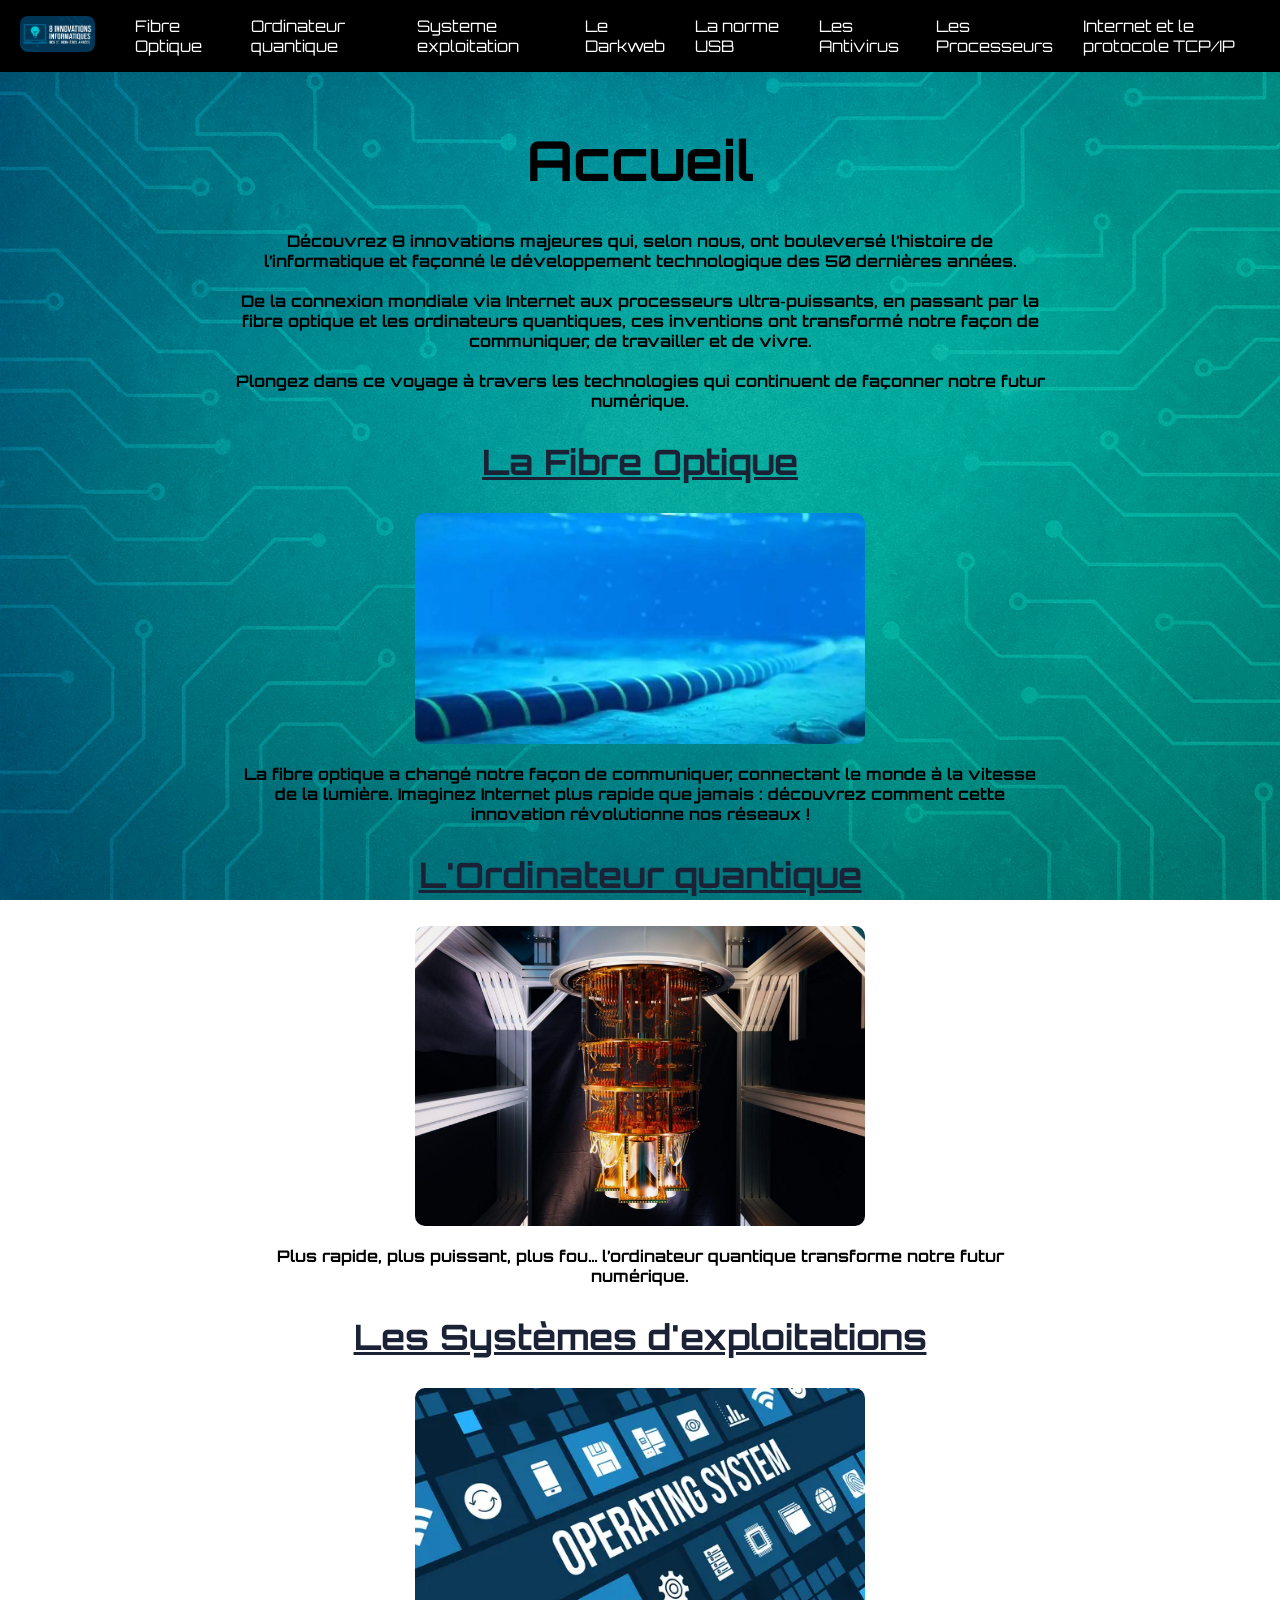
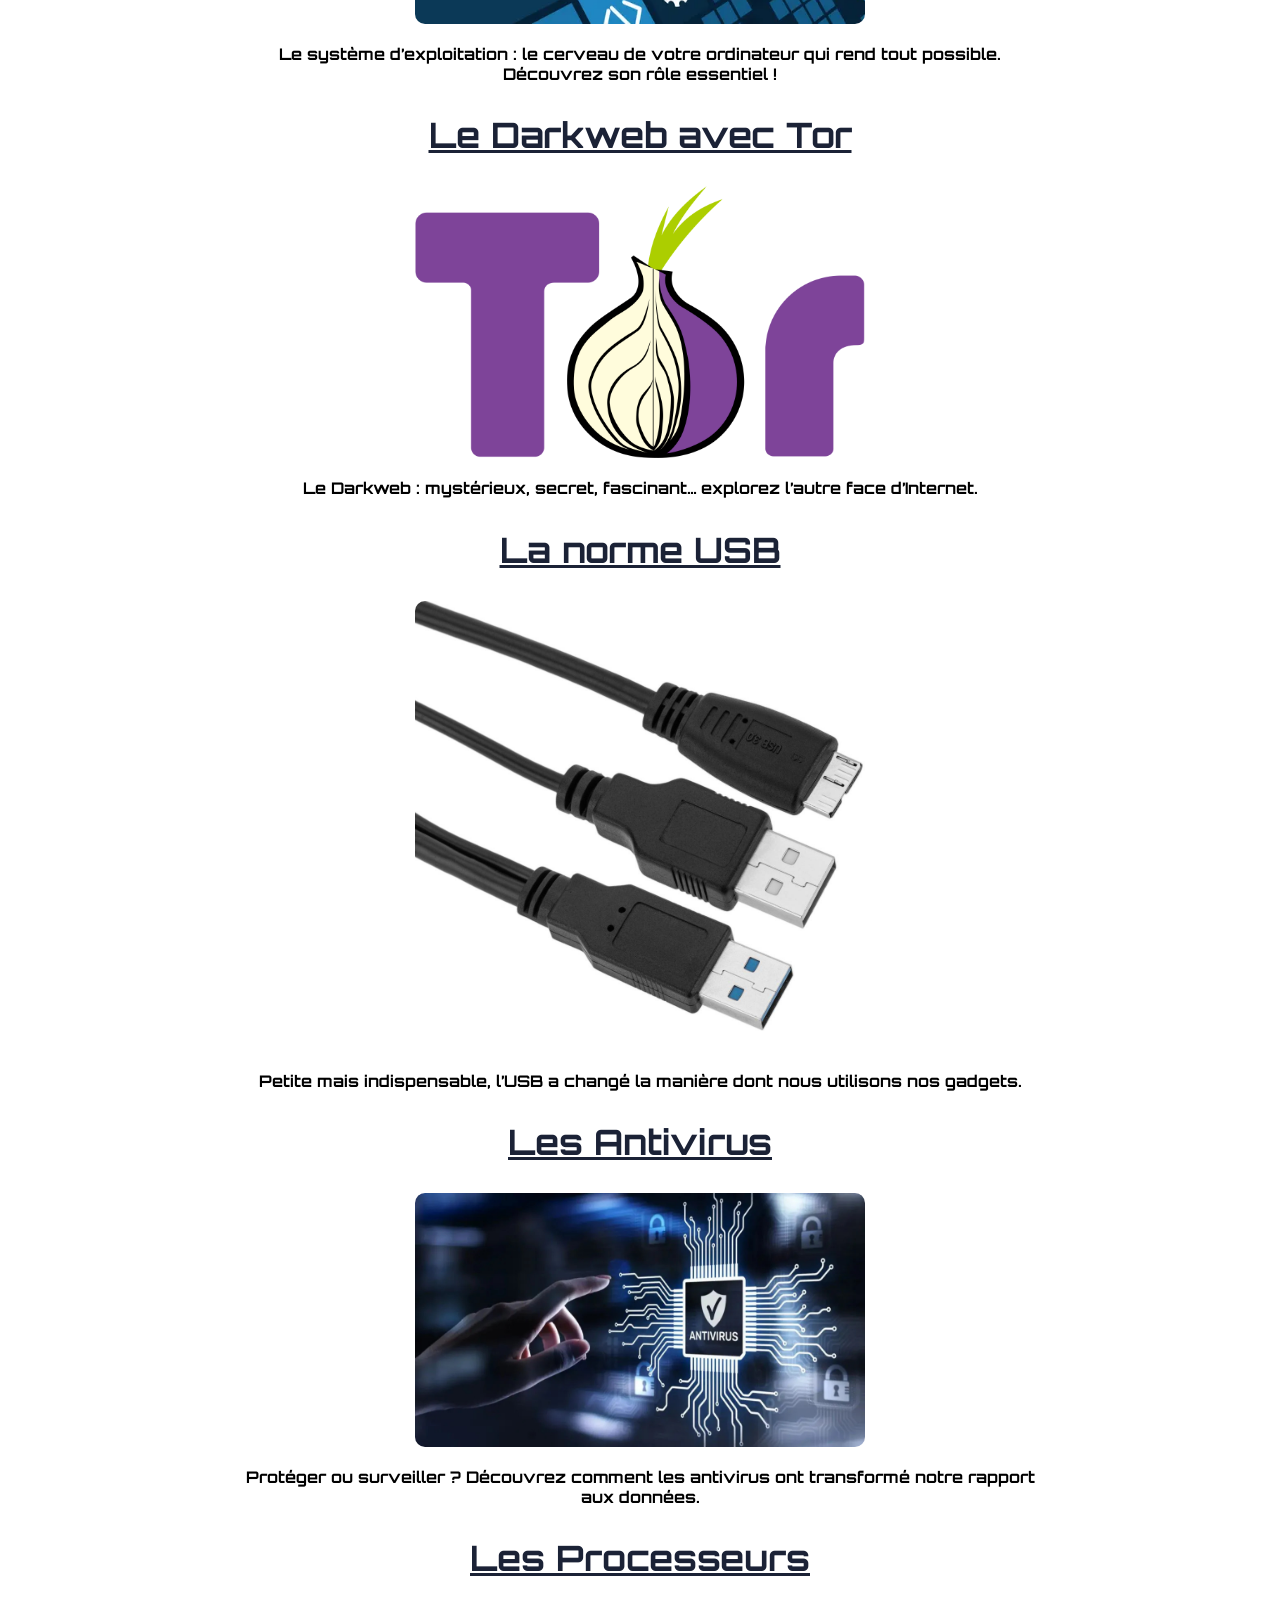
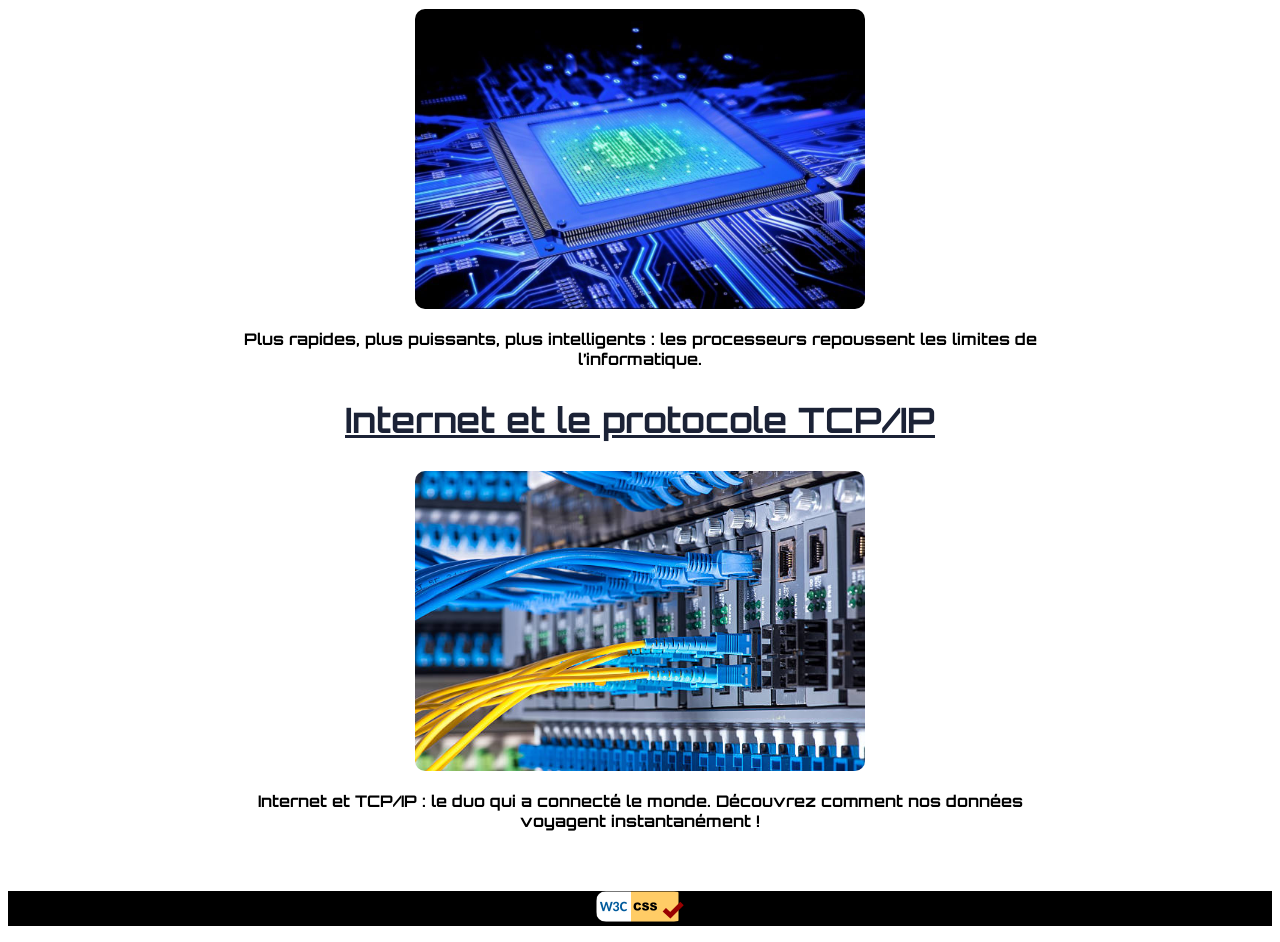
<file: index.html>
<!DOCTYPE html>
<html lang="fr">
	<head>
		<title>Les 8 inventions informatiques</title>
		<link rel ="stylesheet" type ="text/css" href ="style.css">
		<link rel="icon" type="image/png" href="image/Favicon.png">
		<meta charset="utf-8">
	</head>
	<body>
		<header>
			<a href="index.html"><img src="image/logo.png" class="imagetitre" alt="Titre"/></a>
			<nav>
				<ul>
					<li><a href="page/FibreOptique.html">Fibre Optique</a></li>
					<li><a href="page/OrdinateurQuantique.html">Ordinateur quantique</a></li>
					<li><a href="page/SystemeExploitation.html">Systeme exploitation</a></li>
					<li><a href="page/Darkweb.html">Le Darkweb</a></li>
					<li><a href="page/normeUSB.html">La norme USB</a></li>
					<li><a href="page/Antivirus.html">Les Antivirus</a></li>
					<li><a href="page/processeur.html">Les Processeurs</a></li>
					<li><a href="page/internet.html">Internet et le protocole TCP/IP</a></li>
				</ul>
			</nav>
		</header>
		<div class="contenu">
			<h1>Accueil</h1> 
			<b>
				<p>Découvrez 8 innovations majeures qui, selon nous, ont bouleversé l’histoire de l’informatique et façonné le développement technologique des 50 dernières années. <br></br> De la connexion mondiale via Internet aux processeurs ultra‑puissants, en passant par la fibre optique et les ordinateurs quantiques, ces inventions ont transformé notre façon de communiquer, de travailler et de vivre. <br></br> Plongez dans ce voyage à travers les technologies qui continuent de façonner notre futur numérique. </p>
			<h2><u>La Fibre Optique</u></h2>
				<a href="page/FibreOptique.html"><img src="image/fibre.jpg" alt="FIbre Optique"/></a>
				<p>La fibre optique a changé notre façon de communiquer, connectant le monde à la vitesse de la lumière. Imaginez Internet plus rapide que jamais : découvrez comment cette innovation révolutionne nos réseaux !</p>
			<h2><u>L'Ordinateur quantique</u></h2>
				<a href="page/OrdinateurQuantique.html"><img src="image/ordi-quantique.jpg" alt="OrdinateurQuantique"/></a>
				<p>Plus rapide, plus puissant, plus fou… l’ordinateur quantique transforme notre futur numérique.</p>
			<h2><u>Les Systèmes d'exploitations</u></h2>
				<a href="page/SystemeExploitation.html"><img src="image/systeme-exploitation.png" alt="SystemeExploitation"/></a>
				<p>Le système d’exploitation : le cerveau de votre ordinateur qui rend tout possible. Découvrez son rôle essentiel !</p>
			<h2><u>Le Darkweb avec Tor</u></h2>
				<a href="page/Darkweb.html"><img src="image/tor.png" alt="Tor"/></a>
				<p>Le Darkweb : mystérieux, secret, fascinant… explorez l’autre face d’Internet.</p>
			<h2><u>La norme USB</u></h2>
				<a href="page/normeUSB.html"><img src="image/USB.jpg" alt="Norme USB"/></a>
				<p>Petite mais indispensable, l’USB a changé la manière dont nous utilisons nos gadgets.</p>
			<h2><u>Les Antivirus</u></h2>
				<a href="page/Antivirus.html"><img src="image/antivirus.jpg" alt="Antivirus"/></a>
				<p>Protéger ou surveiller ? Découvrez comment les antivirus ont transformé notre rapport aux données.</p>
			<h2><u>Les Processeurs</u></h2>
				<a href="page/processeur.html"><img src="image/processeur.jpg" alt="Processeur"/></a>
				<p>Plus rapides, plus puissants, plus intelligents : les processeurs repoussent les limites de l’informatique.</p>
			<h2><u>Internet et le protocole TCP/IP</u></h2>
				<a href="page/internet.html"><img src="image/internet.jpg" alt="Internet"></a>
				<p>Internet et TCP/IP : le duo qui a connecté le monde. Découvrez comment nos données voyagent instantanément !</p>
			</b>
		</div>
		<footer>
			<p><img style="border:0;width:88px;height:31px" src="image/vcss.png" alt="CSS Valide !"/></p>
		</footer>
	</body>
</html>
</file>
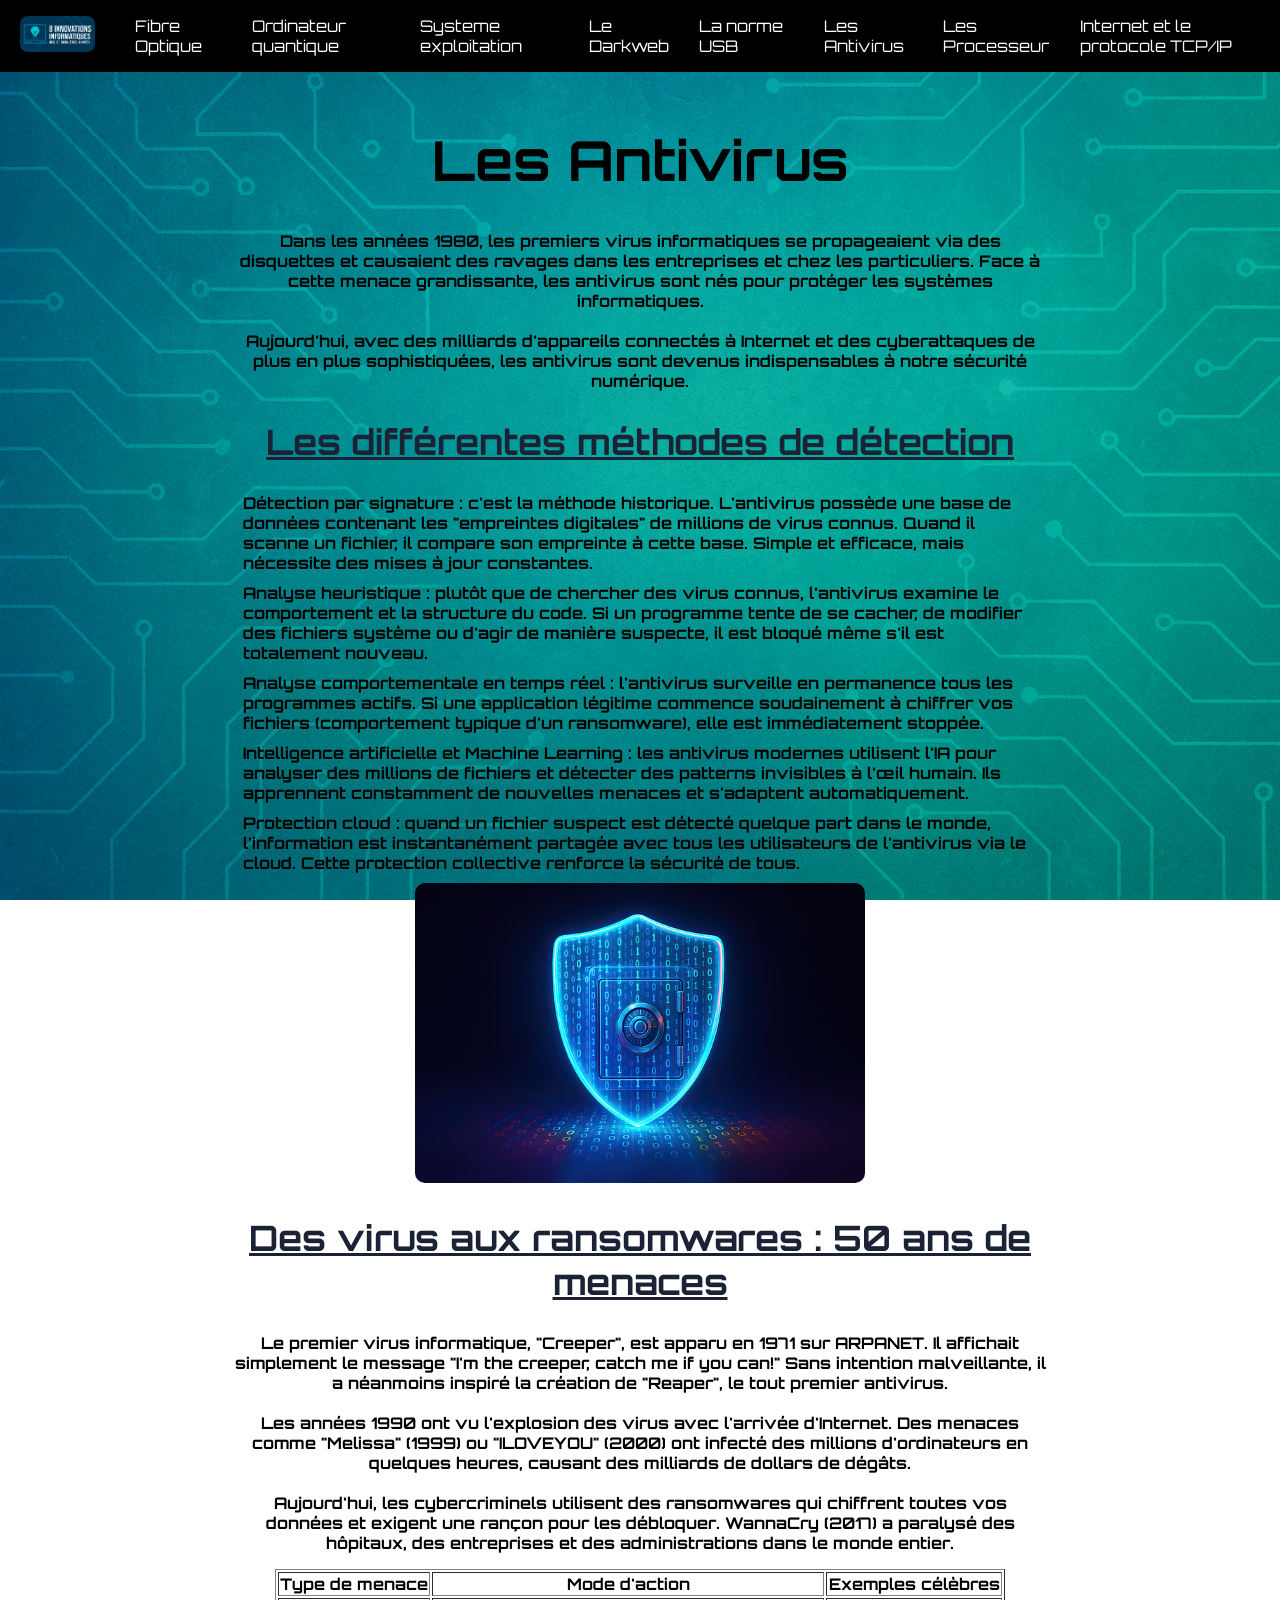
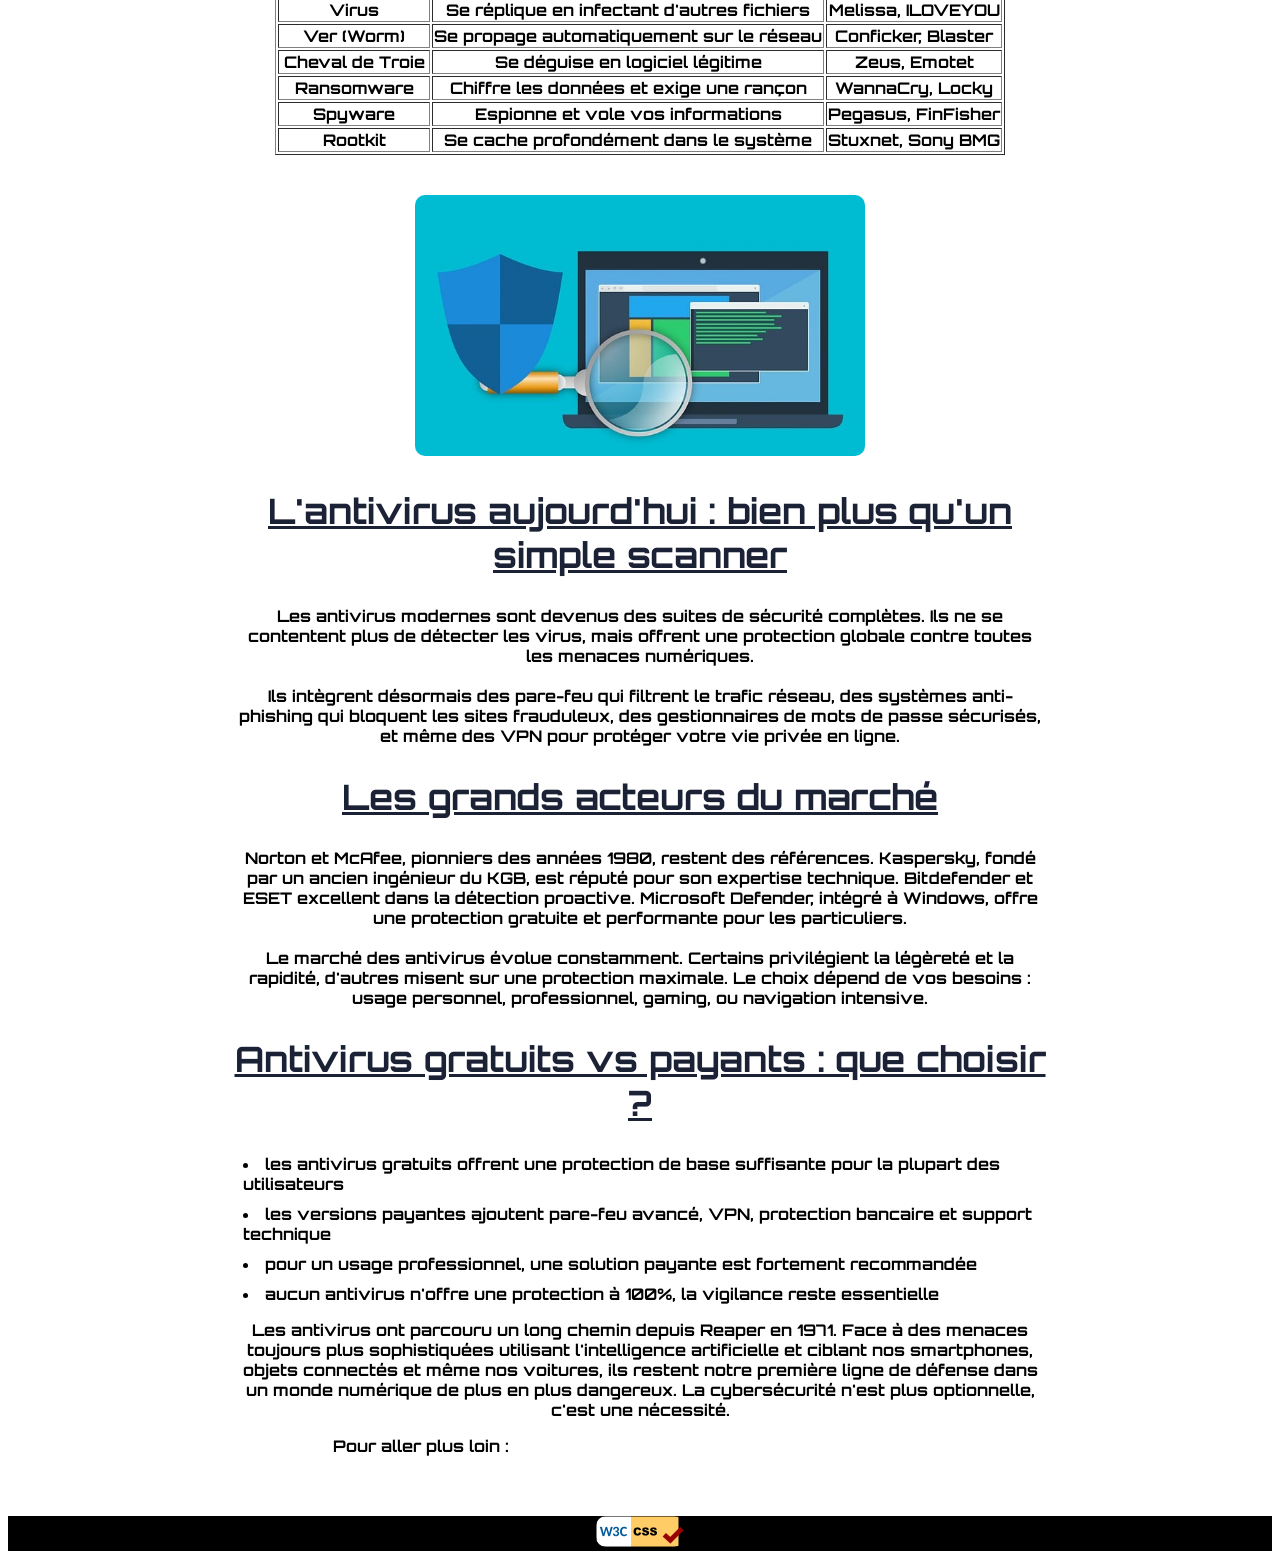
<file: page/Antivirus.html>
<!DOCTYPE html>
<html lang="fr">
	<head>
		<title>Les Antivirus</title>
		<link rel = "stylesheet" type = "text/css" href = "../style.css">
		<link rel="icon" type="image/png" href="../image/Favicon.png">
		<meta charset="utf-8">
	</head>
	<body>
		<header>
			<a href="../index.html"><img src="../image/logo.png" class="imagetitre"/></a>
			<nav>
				<ul>
					<li><a href="FibreOptique.html">Fibre Optique</a></li>
					<li><a href="Ordinateur Quantique.html">Ordinateur quantique</a></li>
					<li><a href="SystemeExploitation.html">Systeme exploitation</a></li>
					<li><a href="Darkweb.html">Le Darkweb</a></li>
					<li><a href="normeUSB.html">La norme USB</a></li>
					<li><a href="Antivirus.html">Les Antivirus</a></li>
					<li><a href="processeur.html">Les Processeur</a></li>
					<li><a href="internet.html">Internet et le protocole TCP/IP</a></li>
				</ul>
			</nav>
		</header>
		<div class="contenu">
			<h1>Les Antivirus</h1>
			<b>
			<p>Dans les années 1980, les premiers virus informatiques se propageaient via des disquettes et causaient des ravages dans les entreprises et chez les particuliers. Face à cette menace grandissante, les antivirus sont nés pour protéger les systèmes informatiques.
			<br></br>Aujourd'hui, avec des milliards d'appareils connectés à Internet et des cyberattaques de plus en plus sophistiquées, les antivirus sont devenus indispensables à notre sécurité numérique.</p>
			<h2><u>Les différentes méthodes de détection</u></h2>
			<ul class="type">
				<li><strong>Détection par signature</strong> : c'est la méthode historique. L'antivirus possède une base de données contenant les "empreintes digitales" de millions de virus connus. Quand il scanne un fichier, il compare son empreinte à cette base. Simple et efficace, mais nécessite des mises à jour constantes.</li>
				<li><strong>Analyse heuristique</strong> : plutôt que de chercher des virus connus, l'antivirus examine le comportement et la structure du code. Si un programme tente de se cacher, de modifier des fichiers système ou d'agir de manière suspecte, il est bloqué même s'il est totalement nouveau.</li>
				<li><strong>Analyse comportementale en temps réel</strong> : l'antivirus surveille en permanence tous les programmes actifs. Si une application légitime commence soudainement à chiffrer vos fichiers (comportement typique d'un ransomware), elle est immédiatement stoppée.</li>
				<li><strong>Intelligence artificielle et Machine Learning</strong> : les antivirus modernes utilisent l'IA pour analyser des millions de fichiers et détecter des patterns invisibles à l'œil humain. Ils apprennent constamment de nouvelles menaces et s'adaptent automatiquement.</li>
				<li><strong>Protection cloud</strong> : quand un fichier suspect est détecté quelque part dans le monde, l'information est instantanément partagée avec tous les utilisateurs de l'antivirus via le cloud. Cette protection collective renforce la sécurité de tous.</li>
			</ul>
			<img src="../image/antivirus-1.png" alt="antivirus"/>
			<h2><u>Des virus aux ransomwares : 50 ans de menaces</u></h2>
			<p>Le premier virus informatique, "Creeper", est apparu en 1971 sur ARPANET. Il affichait simplement le message "I'm the creeper, catch me if you can!" Sans intention malveillante, il a néanmoins inspiré la création de "Reaper", le tout premier antivirus.<br></br>Les années 1990 ont vu l'explosion des virus avec l'arrivée d'Internet. Des menaces comme "Melissa" (1999) ou "ILOVEYOU" (2000) ont infecté des millions d'ordinateurs en quelques heures, causant des milliards de dollars de dégâts.<br></br>Aujourd'hui, les cybercriminels utilisent des ransomwares qui chiffrent toutes vos données et exigent une rançon pour les débloquer. WannaCry (2017) a paralysé des hôpitaux, des entreprises et des administrations dans le monde entier.</p>
			<center>
			<table border="1">
				<tr>
					<th>Type de menace</th>
					<th>Mode d'action</th>
					<th>Exemples célèbres</th>
				</tr>
				<tr>
					<td>Virus</td>
					<td>Se réplique en infectant d'autres fichiers</td>
					<td>Melissa, ILOVEYOU</td>
				</tr>
				<tr>
					<td>Ver (Worm)</td>
					<td>Se propage automatiquement sur le réseau</td>
					<td>Conficker, Blaster</td>
				</tr>
				<tr>
					<td>Cheval de Troie</td>
					<td>Se déguise en logiciel légitime</td>
					<td>Zeus, Emotet</td>
				</tr>
				<tr>
					<td>Ransomware</td>
					<td>Chiffre les données et exige une rançon</td>
					<td>WannaCry, Locky</td>
				</tr>
				<tr>
					<td>Spyware</td>
					<td>Espionne et vole vos informations</td>
					<td>Pegasus, FinFisher</td>
				</tr>
				<tr>
					<td>Rootkit</td>
					<td>Se cache profondément dans le système</td>
					<td>Stuxnet, Sony BMG</td>
				</tr>
			</table>
			</center>
			<br></br>
			<img src="../image/antivirus-2.jpg" alt="detection"/>
			<h2><u>L'antivirus aujourd'hui : bien plus qu'un simple scanner</u></h2>
			<p>Les antivirus modernes sont devenus des suites de sécurité complètes. Ils ne se contentent plus de détecter les virus, mais offrent une protection globale contre toutes les menaces numériques.<br></br>Ils intègrent désormais des pare-feu qui filtrent le trafic réseau, des systèmes anti-phishing qui bloquent les sites frauduleux, des gestionnaires de mots de passe sécurisés, et même des VPN pour protéger votre vie privée en ligne.</p>
			<h2><u>Les grands acteurs du marché</u></h2>
			<p>Norton et McAfee, pionniers des années 1980, restent des références. Kaspersky, fondé par un ancien ingénieur du KGB, est réputé pour son expertise technique. Bitdefender et ESET excellent dans la détection proactive. Microsoft Defender, intégré à Windows, offre une protection gratuite et performante pour les particuliers.
			<br></br>Le marché des antivirus évolue constamment. Certains privilégient la légèreté et la rapidité, d'autres misent sur une protection maximale. Le choix dépend de vos besoins : usage personnel, professionnel, gaming, ou navigation intensive.</p>
			<h2><u>Antivirus gratuits vs payants : que choisir ?</u></h2>
			<ul class="liste">
				<li>les antivirus gratuits offrent une protection de base suffisante pour la plupart des utilisateurs</li>
				<li>les versions payantes ajoutent pare-feu avancé, VPN, protection bancaire et support technique</li>
				<li>pour un usage professionnel, une solution payante est fortement recommandée</li>
				<li>aucun antivirus n'offre une protection à 100%, la vigilance reste essentielle</li>
			</ul>
			<p>Les antivirus ont parcouru un long chemin depuis Reaper en 1971. Face à des menaces toujours plus sophistiquées utilisant l'intelligence artificielle et ciblant nos smartphones, objets connectés et même nos voitures, ils restent notre première ligne de défense dans un monde numérique de plus en plus dangereux. La cybersécurité n'est plus optionnelle, c'est une nécessité.</p>
			<p><strong>Pour aller plus loin :</strong> <a href="https://www.youtube.com/watch?v=PyEzQNxVA7E" target="white">Regarder une vidéo explicative sur les antivirus</a></p>
			</b>
		</div>
		<footer>
			<p><img style="border:0;width:88px;height:31px" src="../image/vcss.png" alt="CSS Valide !" /></p>
		</footer>
	</body>

</html>
</file>
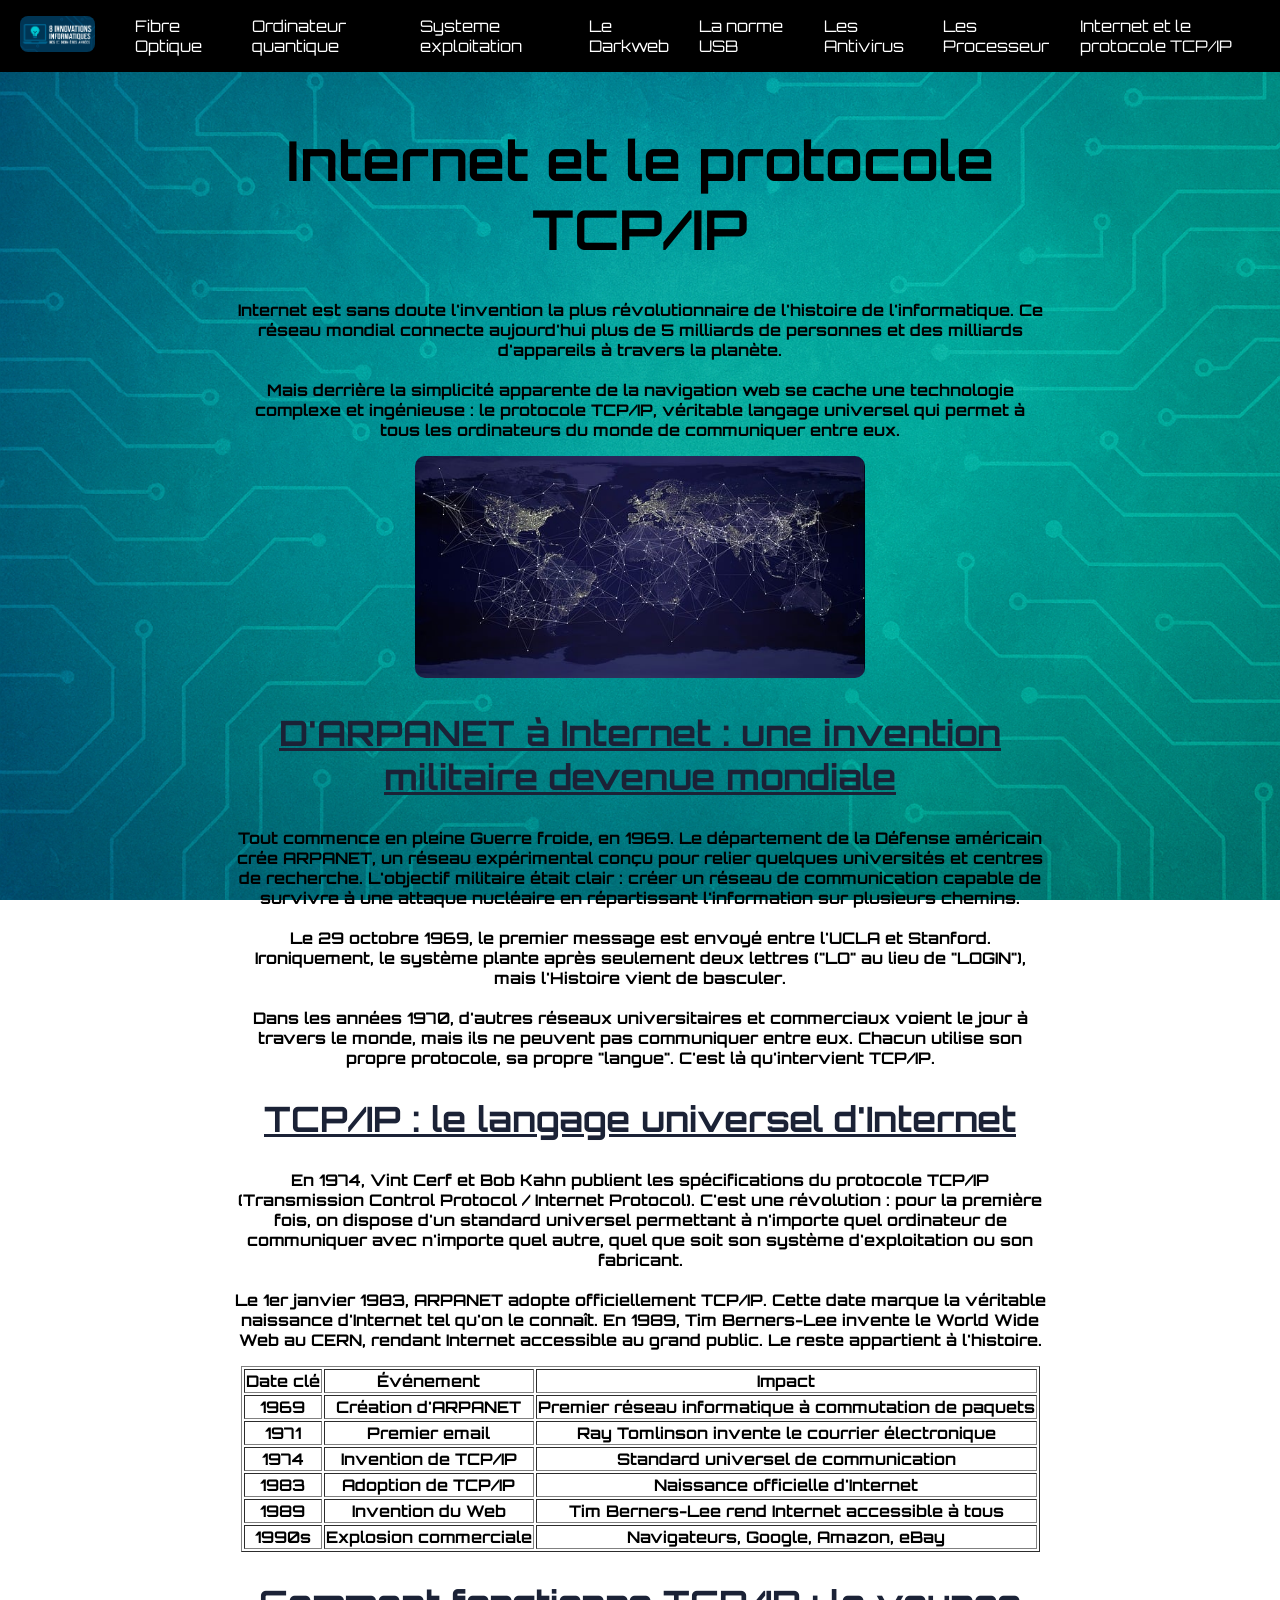
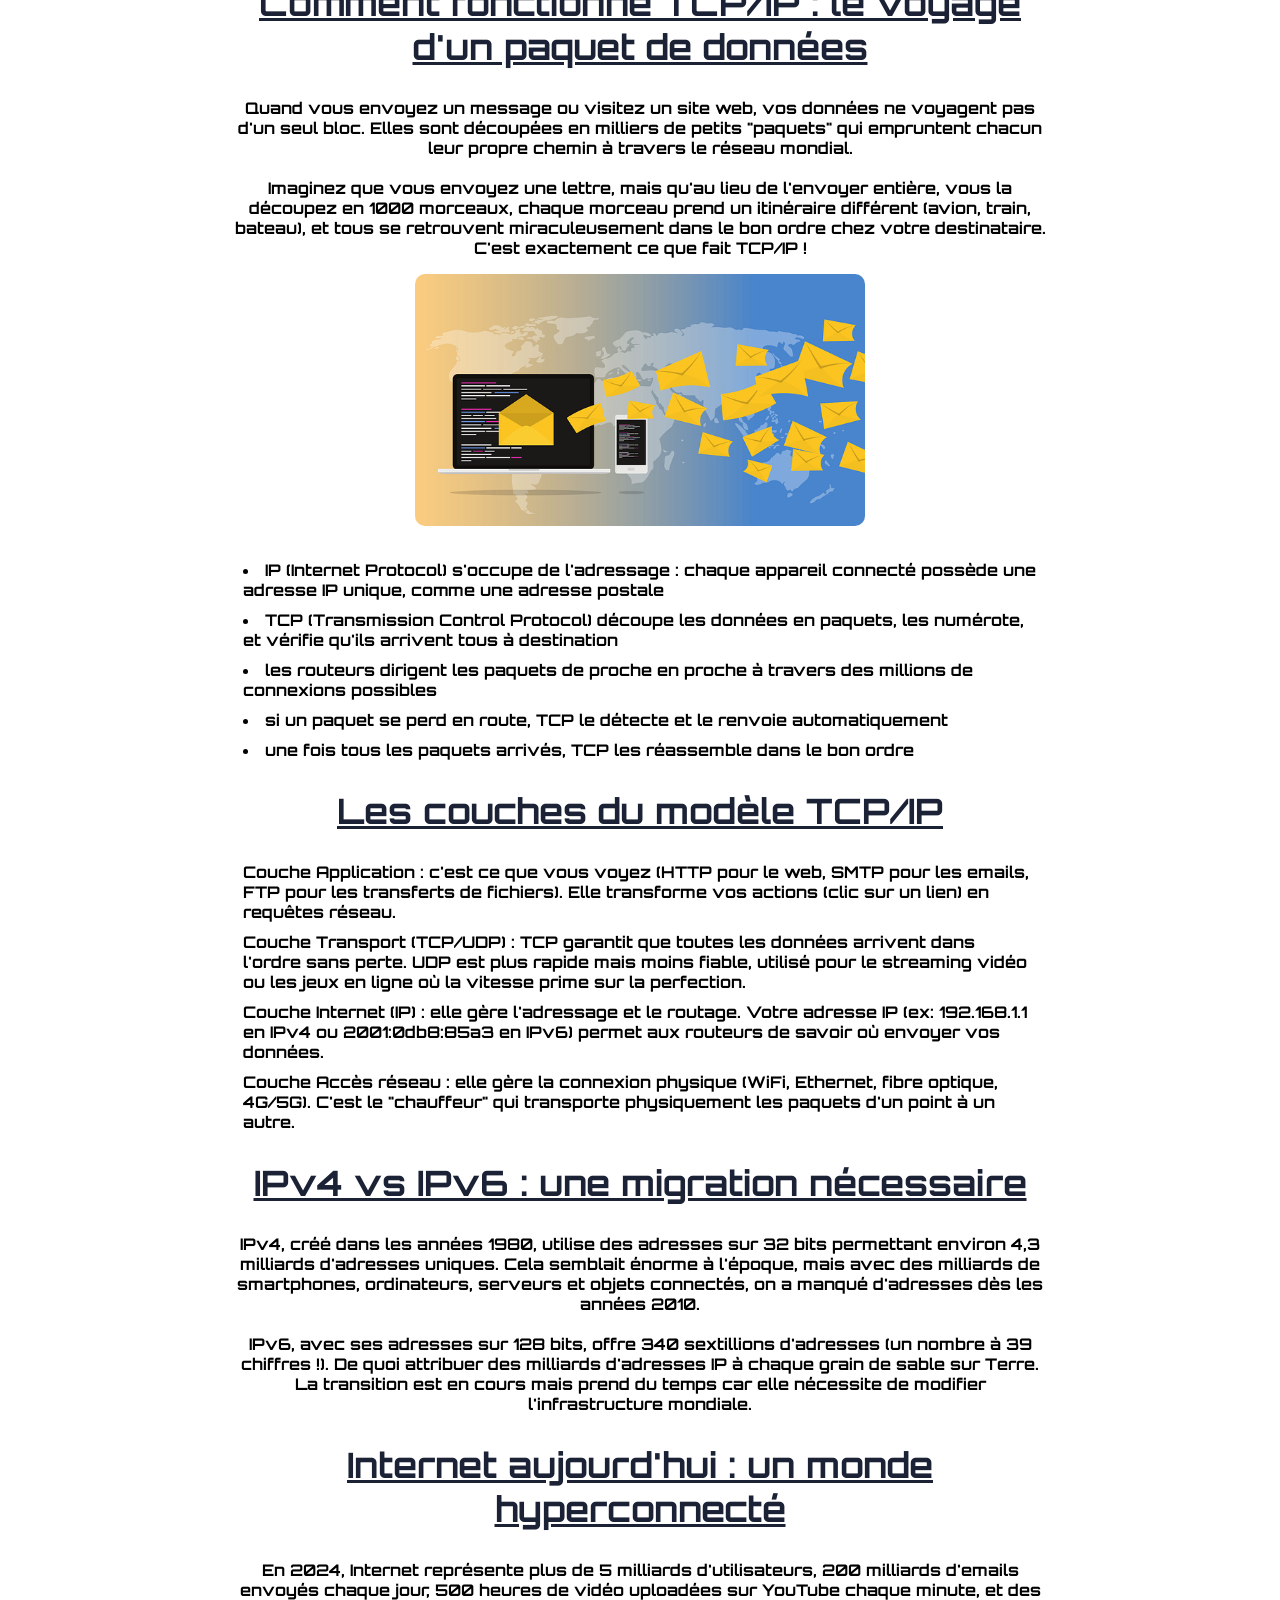
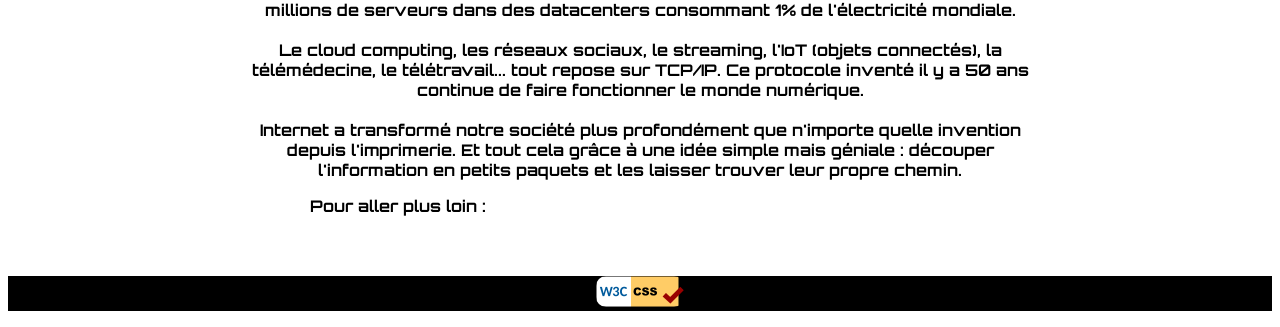
<file: page/internet.html>
<!DOCTYPE html>
<html lang="fr">
	<head>
		<title>Internet et le protocole TCP/IP</title>
		<link rel = "stylesheet" type = "text/css" href = "../style.css">
		<link rel="icon" type="image/png" href="../image/Favicon.png">
		<meta charset="utf-8">
	</head>
	<body>
		<header>
			<a href="../index.html"><img src="../image/logo.png" class="imagetitre"/></a>
			<nav>
				<ul>
					<li><a href="FibreOptique.html">Fibre Optique</a></li>
					<li><a href="OrdinateurQuantique.html">Ordinateur quantique</a></li>
					<li><a href="SystemeExploitation.html">Systeme exploitation</a></li>
					<li><a href="Darkweb.html">Le Darkweb</a></li>
					<li><a href="normeUSB.html">La norme USB</a></li>
					<li><a href="Antivirus.html">Les Antivirus</a></li>
					<li><a href="processeur.html">Les Processeur</a></li>
					<li><a href="internet.html">Internet et le protocole TCP/IP</a></li>
				</ul>
			</nav>
		</header>
		<div class="contenu">
			<h1>Internet et le protocole TCP/IP</h1>
			<b>
			<p>Internet est sans doute l'invention la plus révolutionnaire de l'histoire de l'informatique. Ce réseau mondial connecte aujourd'hui plus de 5 milliards de personnes et des milliards d'appareils à travers la planète.
			<br></br>Mais derrière la simplicité apparente de la navigation web se cache une technologie complexe et ingénieuse : le protocole TCP/IP, véritable langage universel qui permet à tous les ordinateurs du monde de communiquer entre eux.</p>
			<img src="../image/internet-1.jpg" alt="internet"/>
			<h2><u>D'ARPANET à Internet : une invention militaire devenue mondiale</u></h2>
			<p>Tout commence en pleine Guerre froide, en 1969. Le département de la Défense américain crée ARPANET, un réseau expérimental conçu pour relier quelques universités et centres de recherche. L'objectif militaire était clair : créer un réseau de communication capable de survivre à une attaque nucléaire en répartissant l'information sur plusieurs chemins.<br></br>Le 29 octobre 1969, le premier message est envoyé entre l'UCLA et Stanford. Ironiquement, le système plante après seulement deux lettres ("LO" au lieu de "LOGIN"), mais l'Histoire vient de basculer.<br></br>Dans les années 1970, d'autres réseaux universitaires et commerciaux voient le jour à travers le monde, mais ils ne peuvent pas communiquer entre eux. Chacun utilise son propre protocole, sa propre "langue". C'est là qu'intervient TCP/IP.</p>
			<h2><u>TCP/IP : le langage universel d'Internet</u></h2>
			<p>En 1974, Vint Cerf et Bob Kahn publient les spécifications du protocole TCP/IP (Transmission Control Protocol / Internet Protocol). C'est une révolution : pour la première fois, on dispose d'un standard universel permettant à n'importe quel ordinateur de communiquer avec n'importe quel autre, quel que soit son système d'exploitation ou son fabricant.<br></br>Le 1er janvier 1983, ARPANET adopte officiellement TCP/IP. Cette date marque la véritable naissance d'Internet tel qu'on le connaît. En 1989, Tim Berners-Lee invente le World Wide Web au CERN, rendant Internet accessible au grand public. Le reste appartient à l'histoire.</p>
			<center>
			<table border="1">
				<tr>
					<th>Date clé</th>
					<th>Événement</th>
					<th>Impact</th>
				</tr>
				<tr>
					<td>1969</td>
					<td>Création d'ARPANET</td>
					<td>Premier réseau informatique à commutation de paquets</td>
				</tr>
				<tr>
					<td>1971</td>
					<td>Premier email</td>
					<td>Ray Tomlinson invente le courrier électronique</td>
				</tr>
				<tr>
					<td>1974</td>
					<td>Invention de TCP/IP</td>
					<td>Standard universel de communication</td>
				</tr>
				<tr>
					<td>1983</td>
					<td>Adoption de TCP/IP</td>
					<td>Naissance officielle d'Internet</td>
				</tr>
				<tr>
					<td>1989</td>
					<td>Invention du Web</td>
					<td>Tim Berners-Lee rend Internet accessible à tous</td>
				</tr>
				<tr>
					<td>1990s</td>
					<td>Explosion commerciale</td>
					<td>Navigateurs, Google, Amazon, eBay</td>
				</tr>
			</table>
			</center>
			<h2><u>Comment fonctionne TCP/IP : le voyage d'un paquet de données</u></h2>
			<p>Quand vous envoyez un message ou visitez un site web, vos données ne voyagent pas d'un seul bloc. Elles sont découpées en milliers de petits "paquets" qui empruntent chacun leur propre chemin à travers le réseau mondial.<br></br>Imaginez que vous envoyez une lettre, mais qu'au lieu de l'envoyer entière, vous la découpez en 1000 morceaux, chaque morceau prend un itinéraire différent (avion, train, bateau), et tous se retrouvent miraculeusement dans le bon ordre chez votre destinataire. C'est exactement ce que fait TCP/IP !</p>
			<img src="../image/internet-2.png" alt="paquets"/>
			<br></br>
			<ul class="liste">
				<li>IP (Internet Protocol) s'occupe de l'adressage : chaque appareil connecté possède une adresse IP unique, comme une adresse postale</li>
				<li>TCP (Transmission Control Protocol) découpe les données en paquets, les numérote, et vérifie qu'ils arrivent tous à destination</li>
				<li>les routeurs dirigent les paquets de proche en proche à travers des millions de connexions possibles</li>
				<li>si un paquet se perd en route, TCP le détecte et le renvoie automatiquement</li>
				<li>une fois tous les paquets arrivés, TCP les réassemble dans le bon ordre</li>
			</ul>
			<h2><u>Les couches du modèle TCP/IP</u></h2>
			<ul class="type">
				<li><strong>Couche Application</strong> : c'est ce que vous voyez (HTTP pour le web, SMTP pour les emails, FTP pour les transferts de fichiers). Elle transforme vos actions (clic sur un lien) en requêtes réseau.</li>
				<li><strong>Couche Transport (TCP/UDP)</strong> : TCP garantit que toutes les données arrivent dans l'ordre sans perte. UDP est plus rapide mais moins fiable, utilisé pour le streaming vidéo ou les jeux en ligne où la vitesse prime sur la perfection.</li>
				<li><strong>Couche Internet (IP)</strong> : elle gère l'adressage et le routage. Votre adresse IP (ex: 192.168.1.1 en IPv4 ou 2001:0db8:85a3 en IPv6) permet aux routeurs de savoir où envoyer vos données.</li>
				<li><strong>Couche Accès réseau</strong> : elle gère la connexion physique (WiFi, Ethernet, fibre optique, 4G/5G). C'est le "chauffeur" qui transporte physiquement les paquets d'un point à un autre.</li>
			</ul>
			<h2><u>IPv4 vs IPv6 : une migration nécessaire</u></h2>
			<p>IPv4, créé dans les années 1980, utilise des adresses sur 32 bits permettant environ 4,3 milliards d'adresses uniques. Cela semblait énorme à l'époque, mais avec des milliards de smartphones, ordinateurs, serveurs et objets connectés, on a manqué d'adresses dès les années 2010.<br></br>IPv6, avec ses adresses sur 128 bits, offre 340 sextillions d'adresses (un nombre à 39 chiffres !). De quoi attribuer des milliards d'adresses IP à chaque grain de sable sur Terre. La transition est en cours mais prend du temps car elle nécessite de modifier l'infrastructure mondiale.</p>
			<h2><u>Internet aujourd'hui : un monde hyperconnecté</u></h2>
			<p>En 2024, Internet représente plus de 5 milliards d'utilisateurs, 200 milliards d'emails envoyés chaque jour, 500 heures de vidéo uploadées sur YouTube chaque minute, et des millions de serveurs dans des datacenters consommant 1% de l'électricité mondiale.<br></br>Le cloud computing, les réseaux sociaux, le streaming, l'IoT (objets connectés), la télémédecine, le télétravail... tout repose sur TCP/IP. Ce protocole inventé il y a 50 ans continue de faire fonctionner le monde numérique.<br></br>Internet a transformé notre société plus profondément que n'importe quelle invention depuis l'imprimerie. Et tout cela grâce à une idée simple mais géniale : découper l'information en petits paquets et les laisser trouver leur propre chemin.</p>
			<p><strong>Pour aller plus loin :</strong> <a href="https://www.youtube.com/watch?v=VOTRE_VIDEO_ICI" target="white">Regarder une vidéo explicative sur Internet et TCP/IP</a></p>
			</b>
		</div>
		<footer>
			<p><img style="border:0;width:88px;height:31px" src="../image/vcss.png" alt="CSS Valide !" /></p>
		</footer>
	</body>

</html>
</file>
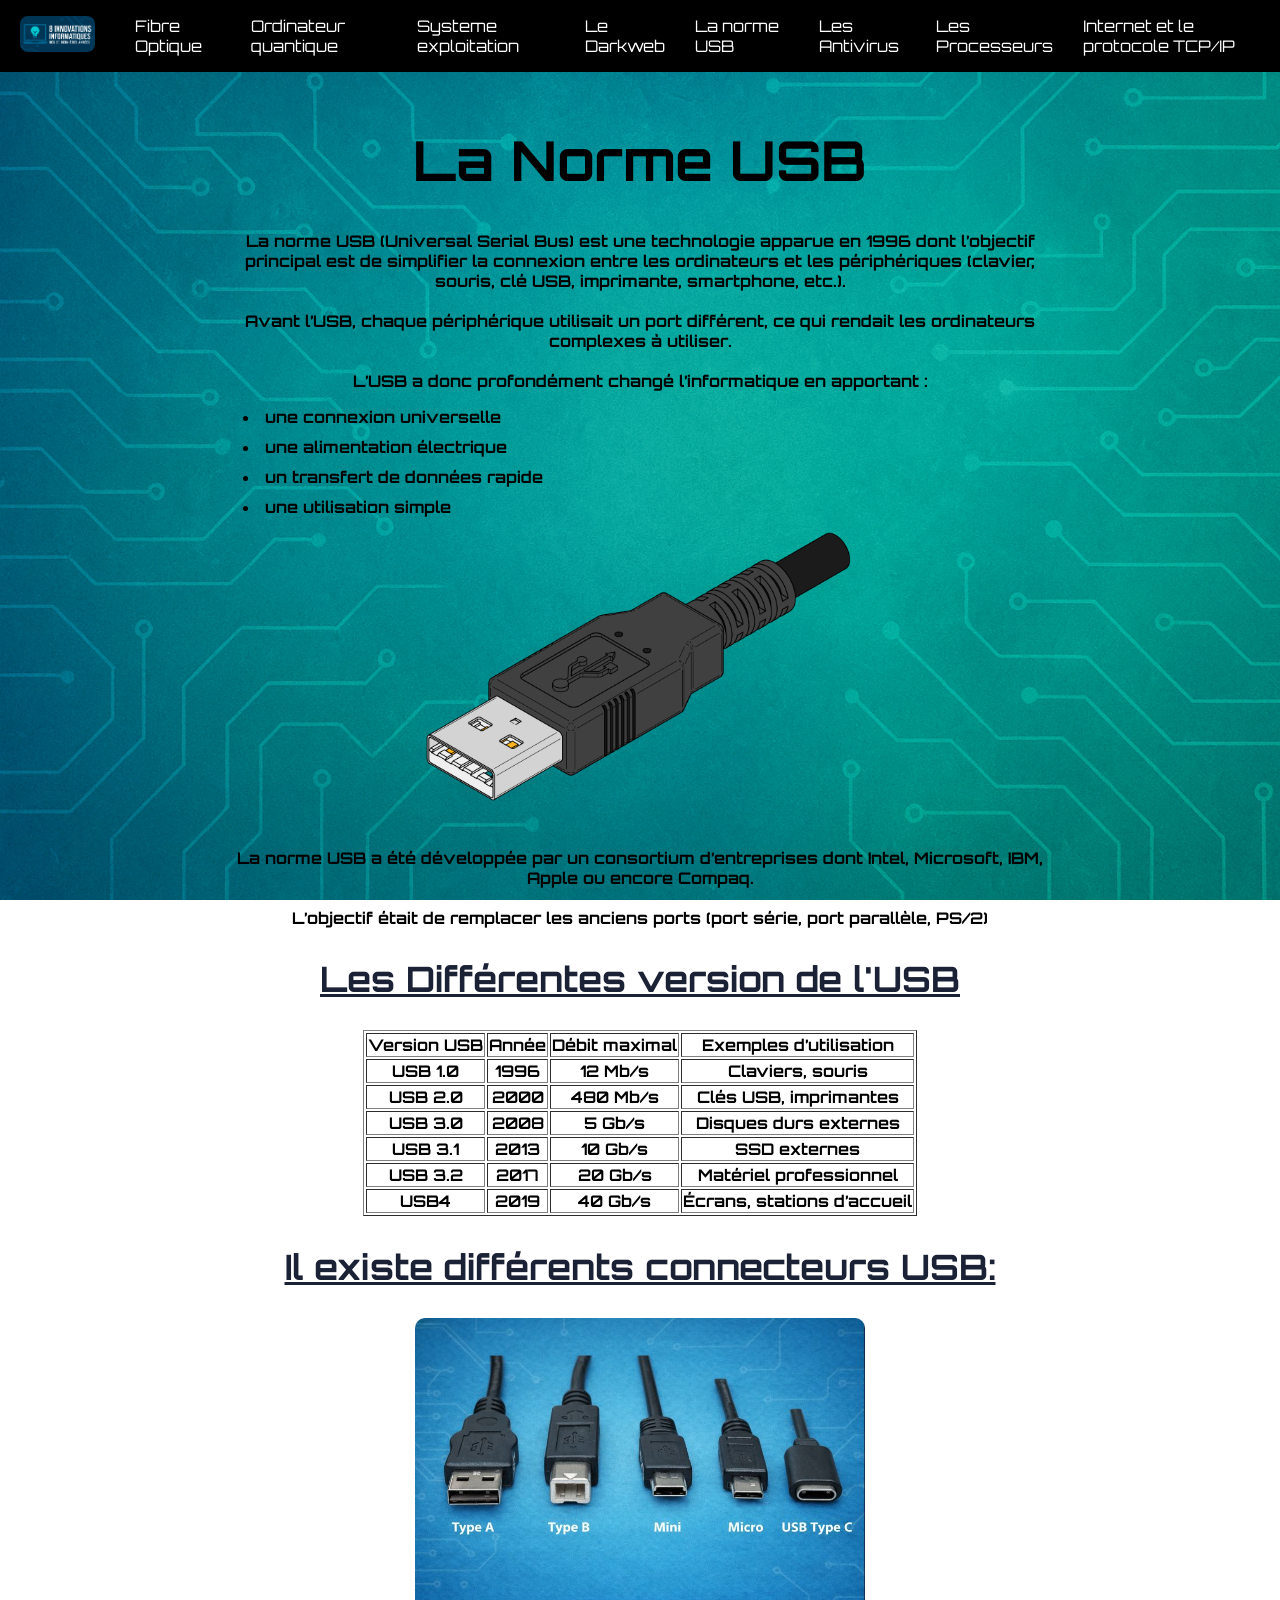
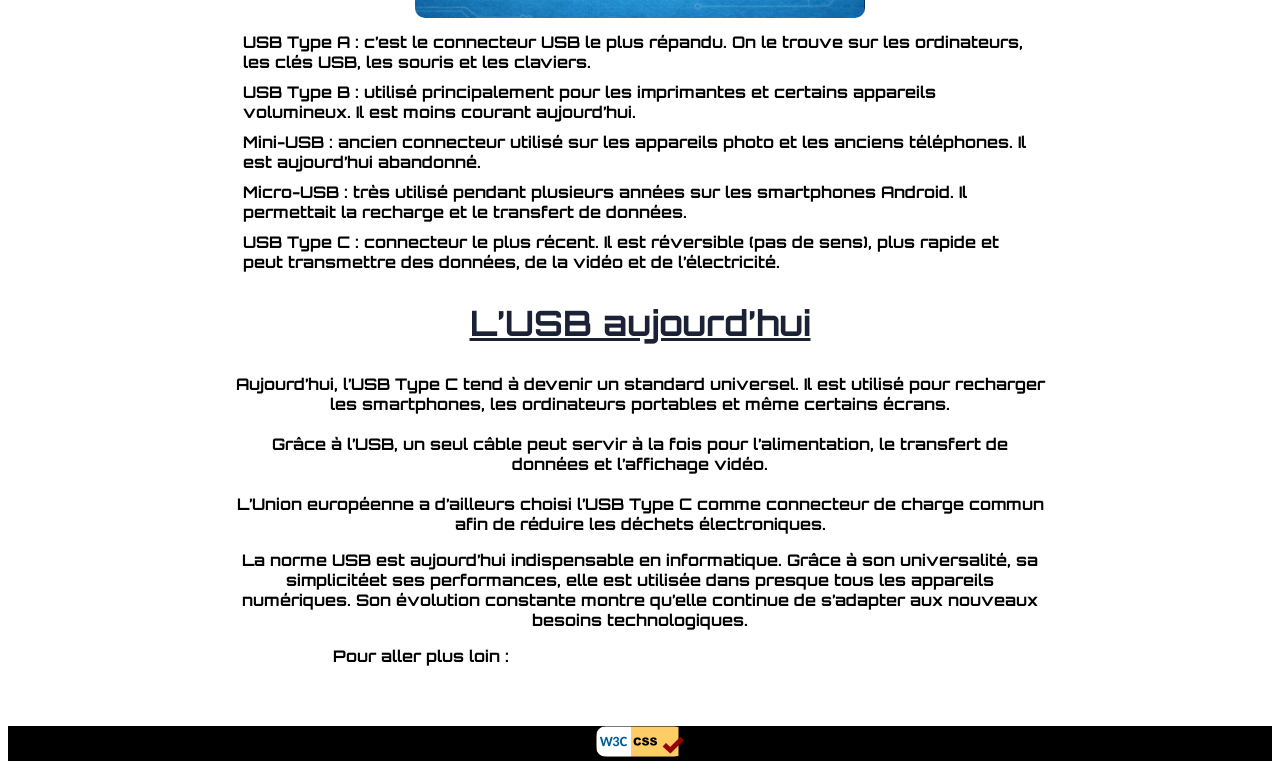
<file: page/normeUSB.html>
<!DOCTYPE html>
<html lang="fr">
	<head>
		<title>La Norme USB</title>
		<link rel = "stylesheet" type = "text/css" href = "../style.css">
		<link rel="icon" type="image/png" href="../image/Favicon.png">
		<meta charset="utf-8">
	</head>
	<body>
		<header>
			<a href="../index.html"><img src="../image/logo.png" class="imagetitre"/></a>
			<nav>
				<ul>
					<li><a href="FibreOptique.html">Fibre Optique</a></li>
					<li><a href="OrdinateurQuantique.html">Ordinateur quantique</a></li>
					<li><a href="SystemeExploitation.html">Systeme exploitation</a></li>
					<li><a href="Darkweb.html">Le Darkweb</a></li>
					<li><a href="normeUSB.html">La norme USB</a></li>
					<li><a href="Antivirus.html">Les Antivirus</a></li>
					<li><a href="processeur.html">Les Processeurs</a></li>
					<li><a href="internet.html">Internet et le protocole TCP/IP</a></li>
				</ul>
			</nav>
		</header>
		<div class="contenu">
			<h1>La Norme USB</h1>
			<b>
			<p>La norme USB (Universal Serial Bus) est une technologie apparue en 1996 dont l’objectif principal est de simplifier la connexion entre les ordinateurs et les périphériques (clavier, souris, clé USB, imprimante, smartphone, etc.).
			<br></br>Avant l’USB, chaque périphérique utilisait un port différent, ce qui rendait les ordinateurs complexes à utiliser.<br></br>L’USB a donc profondément changé l’informatique en apportant :</p>
			<ul class="liste">
				<li>une connexion universelle</li>
				<li>une alimentation électrique</li>
				<li>un transfert de données rapide</li>
				<li>une utilisation simple</li>
			</ul>
			<img src="../image/image_usb.png" alt="usb"/>
			<br></br>
			<p>La norme USB a été développée par un consortium d’entreprises dont Intel, Microsoft, IBM, Apple ou encore Compaq.<br></br> L’objectif était de remplacer les anciens ports (port série, port parallèle, PS/2)</p>
			<h2><u>Les Différentes version de l'USB</u></h2>
			<center>
			<table border="1">
				<tr>
					<th>Version USB</th>
					<th>Année</th>
					<th>Débit maximal</th>
					<th>Exemples d’utilisation</th>
				</tr>
				<tr>
					<td>USB 1.0</td>
					<td>1996</td>
					<td>12 Mb/s</td>
					<td>Claviers, souris</td>
				</tr>
				<tr>
					<td>USB 2.0</td>
					<td>2000</td>
					<td>480 Mb/s</td>
					<td>Clés USB, imprimantes</td>
				</tr>
				<tr>
					<td>USB 3.0</td>
					<td>2008</td>
					<td>5 Gb/s</td>
					<td>Disques durs externes</td>
				</tr>
				<tr>
					<td>USB 3.1</td>
					<td>2013</td>
					<td>10 Gb/s</td>
					<td>SSD externes</td>
				</tr>
				<tr>
					<td>USB 3.2</td>
					<td>2017</td>
					<td>20 Gb/s</td>
					<td>Matériel professionnel</td>
				</tr>
				<tr>
					<td>USB4</td>
					<td>2019</td>
					<td>40 Gb/s</td>
					<td>Écrans, stations d’accueil</td>
				</tr>
			</table>
			</center>
			<h2><u>Il existe différents connecteurs USB:</u></h2>
			<img src="../image/connecteur.png" alt="connecteur"/>
			<ul class="type">
				<li><strong>USB Type A</strong> : c’est le connecteur USB le plus répandu. On le trouve sur les ordinateurs, les clés USB, les souris et les claviers.</li>
				<li><strong>USB Type B</strong> : utilisé principalement pour les imprimantes et certains appareils volumineux. Il est moins courant aujourd’hui.</li>
				<li><strong>Mini-USB</strong> : ancien connecteur utilisé sur les appareils photo et les anciens téléphones. Il est aujourd’hui abandonné.</li>
				<li><strong>Micro-USB</strong> : très utilisé pendant plusieurs années sur les smartphones Android. Il permettait la recharge et le transfert de données.</li>
				<li><strong>USB Type C</strong> : connecteur le plus récent. Il est réversible (pas de sens), plus rapide et peut transmettre des données, de la vidéo et de l’électricité.</li>
			</ul>
			<h2><u>L’USB aujourd’hui</u></h2>
			<p>Aujourd’hui, l’USB Type C tend à devenir un standard universel. Il est utilisé pour recharger les smartphones, les ordinateurs portables et même certains écrans.<br></br> Grâce à l’USB, un seul câble peut servir à la fois pour l’alimentation, le transfert de données et l’affichage vidéo.<br></br> L’Union européenne a d’ailleurs choisi l’USB Type C comme connecteur de charge commun afin de réduire les déchets électroniques.</p>
			<p>La norme USB est aujourd’hui indispensable en informatique. Grâce à son universalité, sa simplicitéet ses performances, elle est utilisée dans presque tous les appareils numériques. Son évolution constante montre qu’elle continue de s’adapter aux nouveaux besoins technologiques.</p>
			<p><strong>Pour aller plus loin :</strong> <a href="https://www.youtube.com/watch?v=sQtHpkp5EpA" target="white">Regarder une vidéo explicative sur les antivirus</a></p>
			<b>
		</div>
		<footer>
			<p><img style="border:0;width:88px;height:31px" src="../image/vcss.png" alt="CSS Valide !" /></p>
		</footer>
	</body>
</html>
</file>
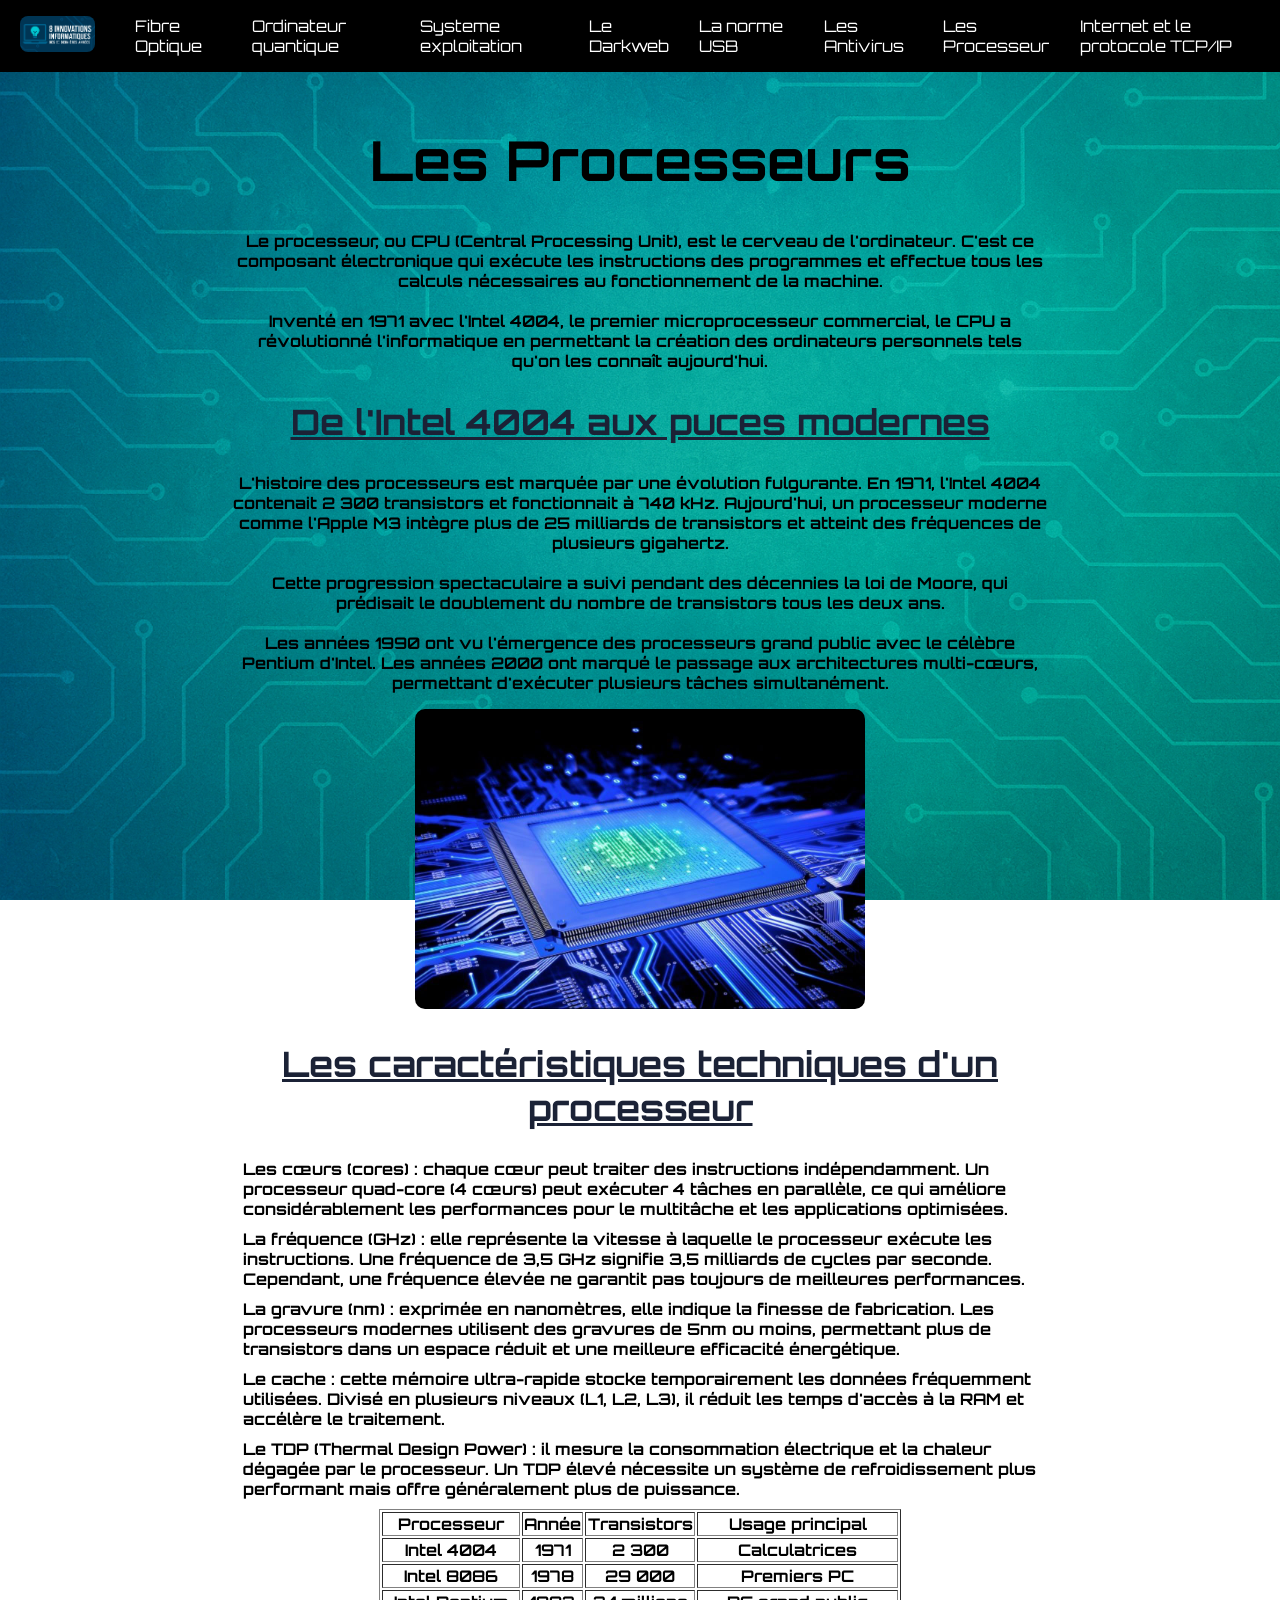
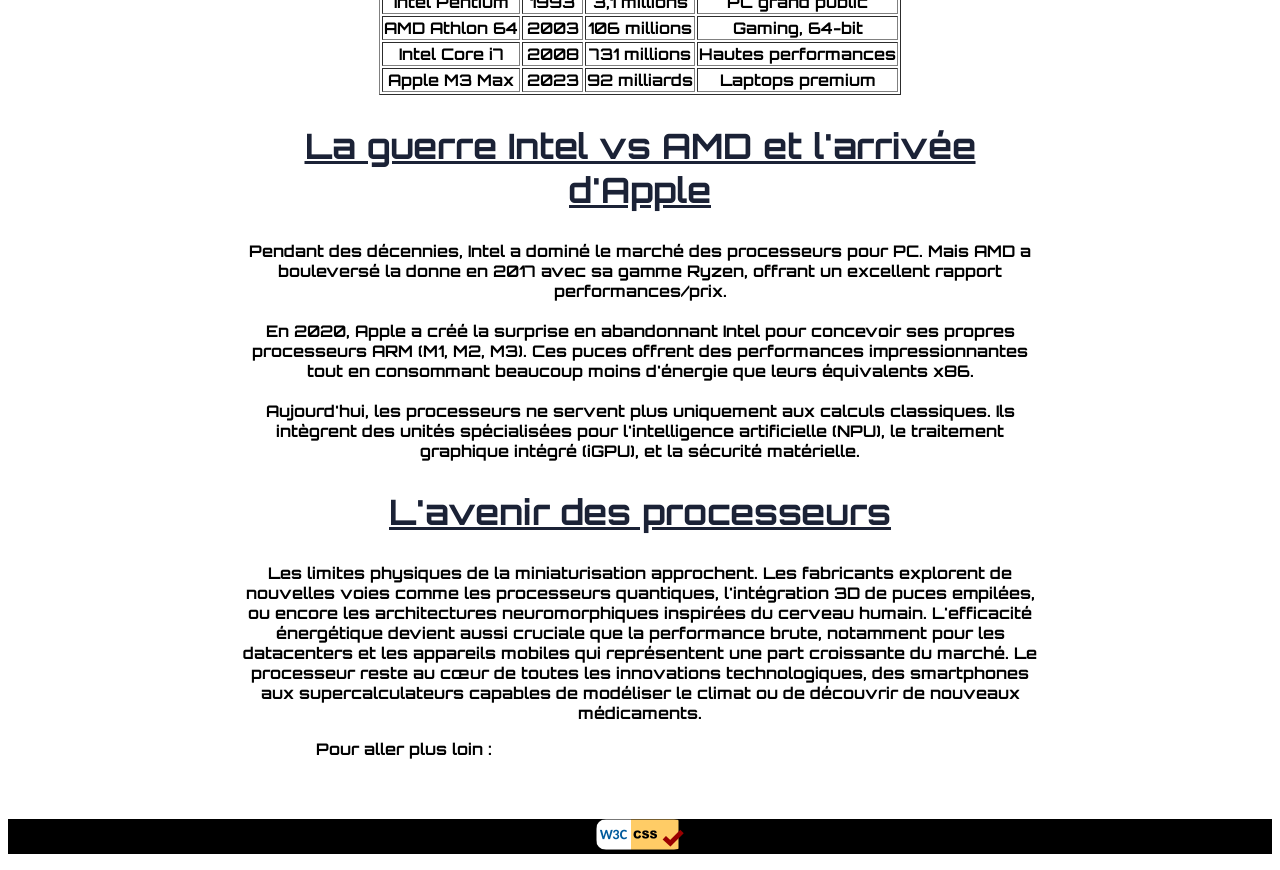
<file: page/Processeur.html>
<!DOCTYPE html>
<html lang="fr">
	<head>
		<title>Les Processeurs</title>
		<link rel = "stylesheet" type = "text/css" href = "../style.css">
		<link rel="icon" type="image/png" href="../image/Favicon.png">
		<meta charset="utf-8">
	</head>
	<body>
		<header>
			<a href="../index.html"><img src="../image/logo.png" class="imagetitre"/></a>
			<nav>
				<ul>
					<li><a href="FibreOptique.html">Fibre Optique</a></li>
					<li><a href="OrdinateurQuantique.html">Ordinateur quantique</a></li>
					<li><a href="SystemeExploitation.html">Systeme exploitation</a></li>
					<li><a href="Darkweb.html">Le Darkweb</a></li>
					<li><a href="normeUSB.html">La norme USB</a></li>
					<li><a href="Antivirus.html">Les Antivirus</a></li>
					<li><a href="processeur.html">Les Processeur</a></li>
					<li><a href="internet.html">Internet et le protocole TCP/IP</a></li>
				</ul>
			</nav>
		</header>
		<div class="contenu">
			<h1>Les Processeurs</h1>
			<b>
			<p>Le processeur, ou CPU (Central Processing Unit), est le cerveau de l'ordinateur. C'est ce composant électronique qui exécute les instructions des programmes et effectue tous les calculs nécessaires au fonctionnement de la machine.
			<br></br>Inventé en 1971 avec l'Intel 4004, le premier microprocesseur commercial, le CPU a révolutionné l'informatique en permettant la création des ordinateurs personnels tels qu'on les connaît aujourd'hui.</p>
			<h2><u>De l'Intel 4004 aux puces modernes</u></h2>
			<p>L'histoire des processeurs est marquée par une évolution fulgurante. En 1971, l'Intel 4004 contenait 2 300 transistors et fonctionnait à 740 kHz. Aujourd'hui, un processeur moderne comme l'Apple M3 intègre plus de 25 milliards de transistors et atteint des fréquences de plusieurs gigahertz.<br></br>Cette progression spectaculaire a suivi pendant des décennies la loi de Moore, qui prédisait le doublement du nombre de transistors tous les deux ans.<br></br>Les années 1990 ont vu l'émergence des processeurs grand public avec le célèbre Pentium d'Intel. Les années 2000 ont marqué le passage aux architectures multi-cœurs, permettant d'exécuter plusieurs tâches simultanément.</p>
			<img src="../image/processeur.jpg" alt="processeur"/>
			<h2><u>Les caractéristiques techniques d'un processeur</u></h2>
			<ul class="type">
				<li><strong>Les cœurs (cores)</strong> : chaque cœur peut traiter des instructions indépendamment. Un processeur quad-core (4 cœurs) peut exécuter 4 tâches en parallèle, ce qui améliore considérablement les performances pour le multitâche et les applications optimisées.</li>
				<li><strong>La fréquence (GHz)</strong> : elle représente la vitesse à laquelle le processeur exécute les instructions. Une fréquence de 3,5 GHz signifie 3,5 milliards de cycles par seconde. Cependant, une fréquence élevée ne garantit pas toujours de meilleures performances.</li>
				<li><strong>La gravure (nm)</strong> : exprimée en nanomètres, elle indique la finesse de fabrication. Les processeurs modernes utilisent des gravures de 5nm ou moins, permettant plus de transistors dans un espace réduit et une meilleure efficacité énergétique.</li>
				<li><strong>Le cache</strong> : cette mémoire ultra-rapide stocke temporairement les données fréquemment utilisées. Divisé en plusieurs niveaux (L1, L2, L3), il réduit les temps d'accès à la RAM et accélère le traitement.</li>
				<li><strong>Le TDP (Thermal Design Power)</strong> : il mesure la consommation électrique et la chaleur dégagée par le processeur. Un TDP élevé nécessite un système de refroidissement plus performant mais offre généralement plus de puissance.</li>
			</ul>
			<center>
			<table border="1">
				<tr>
					<th>Processeur</th>
					<th>Année</th>
					<th>Transistors</th>
					<th>Usage principal</th>
				</tr>
				<tr>
					<td>Intel 4004</td>
					<td>1971</td>
					<td>2 300</td>
					<td>Calculatrices</td>
				</tr>
				<tr>
					<td>Intel 8086</td>
					<td>1978</td>
					<td>29 000</td>
					<td>Premiers PC</td>
				</tr>
				<tr>
					<td>Intel Pentium</td>
					<td>1993</td>
					<td>3,1 millions</td>
					<td>PC grand public</td>
				</tr>
				<tr>
					<td>AMD Athlon 64</td>
					<td>2003</td>
					<td>106 millions</td>
					<td>Gaming, 64-bit</td>
				</tr>
				<tr>
					<td>Intel Core i7</td>
					<td>2008</td>
					<td>731 millions</td>
					<td>Hautes performances</td>
				</tr>
				<tr>
					<td>Apple M3 Max</td>
					<td>2023</td>
					<td>92 milliards</td>
					<td>Laptops premium</td>
				</tr>
			</table>
			</center>
			<h2><u>La guerre Intel vs AMD et l'arrivée d'Apple</u></h2>
			<p>Pendant des décennies, Intel a dominé le marché des processeurs pour PC. Mais AMD a bouleversé la donne en 2017 avec sa gamme Ryzen, offrant un excellent rapport performances/prix.<br></br>En 2020, Apple a créé la surprise en abandonnant Intel pour concevoir ses propres processeurs ARM (M1, M2, M3). Ces puces offrent des performances impressionnantes tout en consommant beaucoup moins d'énergie que leurs équivalents x86.<br></br>Aujourd'hui, les processeurs ne servent plus uniquement aux calculs classiques. Ils intègrent des unités spécialisées pour l'intelligence artificielle (NPU), le traitement graphique intégré (iGPU), et la sécurité matérielle.</p>
			<h2><u>L'avenir des processeurs</u></h2>
			<p>Les limites physiques de la miniaturisation approchent. Les fabricants explorent de nouvelles voies comme les processeurs quantiques, l'intégration 3D de puces empilées, ou encore les architectures neuromorphiques inspirées du cerveau humain. L'efficacité énergétique devient aussi cruciale que la performance brute, notamment pour les datacenters et les appareils mobiles qui représentent une part croissante du marché. Le processeur reste au cœur de toutes les innovations technologiques, des smartphones aux supercalculateurs capables de modéliser le climat ou de découvrir de nouveaux médicaments.</p>
			<p><strong>Pour aller plus loin :</strong> <a href="https://www.youtube.com/watch?v=VOTRE_VIDEO_ICI" target="white">Regarder une vidéo explicative sur les processeurs</a></p>
			</b>
		</div>
		<footer>
			<p><img style="border:0;width:88px;height:31px" src="../image/vcss.png" alt="CSS Valide !" /></p>
		</footer>
	</body>

</html>
</file>
<file: style.css>
.contenu{
	margin-left: 225px;
    margin-right: 225px;
	margin-top: 125px;
	margin-bottom: 60px;
	text-align: center;
}

.imagetitre{
	width: 75px;
	height: auto;
	margin-left: 20px;
	border-radius: 8px;
}

.imagetitre:hover{
	filter: none;
	width: 75px;
	height: auto;
}

img{
	width: 450px;
	height: auto;
	border-radius: 10px;
	transition: 1.5s;
}

body{
	background-image: url("image/fond.png");
	background-repeat: no-repeat;
	background-size: cover;
	background-attachment: fixed;
	font-family: Orbitron;
}

nav ul{
    list-style: none;
	display: flex;
    gap: 30px;
}

header{
	position: fixed;
	z-index: 1000;
	width: 100%;
	top: 0;
	left: 0;
	background-color: black;
	display: flex;
	align-items: center;
}

footer{
	background-color: black;
	text-align: center;
	z-index: 1000;
	width: 100%;
	color: white;
}

a{
	text-decoration: none;
	color: white;
}

a:hover{
	color: gray;
}

img:hover{
	width: 650px;
	height: auto;
}

@font-face{
    font-family: Orbitron;
    src: url(police/Orbitron.ttf);
}

h1{
	font-size:55px;
}

.liste{
	list-style-position: inside;
	padding-left: 0;
	margin: 0 auto;
	text-align: left;
}

table{
	text-align: center;
}

.type{
    text-align: left;
    list-style: none;
    padding-left: 0;
    margin: 0 auto;
    max-width: 900px;
}

.type li{
	margin: 10px;
}

.liste li{
	margin: 10px;
}	

h2{
	font-size: 35px;
	color: #1B2236;
}
</file>
